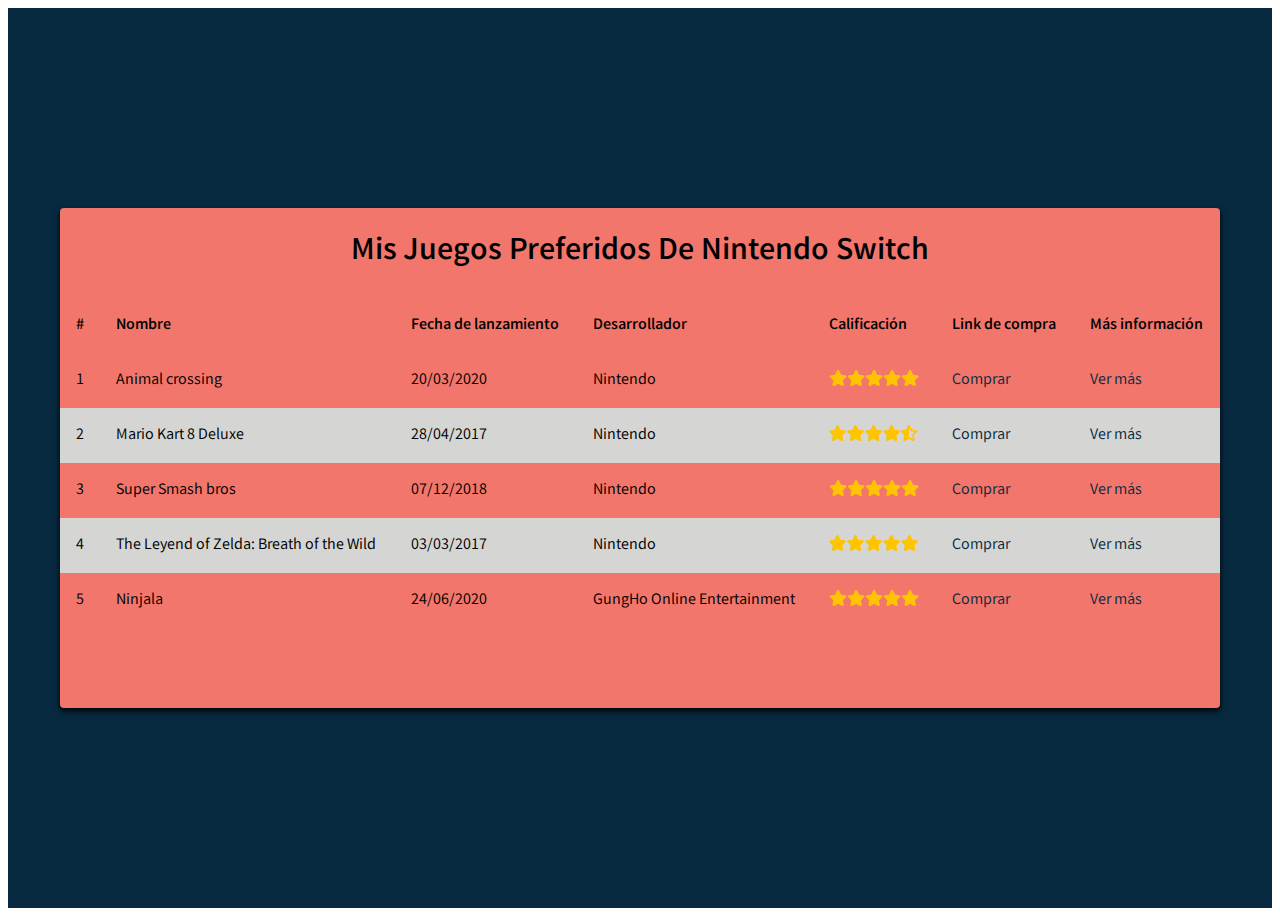
<file: index.html>
<!DOCTYPE html>
<html lang="en">

<head>
    <meta charset="UTF-8">
    <meta name="viewport" content="width=device-width, initial-scale=1.0">
    <meta http-equiv="X-UA-Compatible" content="ie=edge">
    <title>Mis juegos favoritos de Switch</title>
    <!-- Tipo de letra del sitio -->
    <link href="https://fonts.googleapis.com/css2?family=Varta:wght@300;400;700&display=swap" rel="stylesheet">
    <link rel="stylesheet" href="./assets/css/main.css">
    <!-- Normaliza el css del navegador-->
    <link rel="stylesheet" href="https://necolas.github.io/normalize.css/8.0.1/normalize.css">
    <!-- Agrega iconos a la pagina -->
    <link rel="stylesheet" href="./font-awesome/css/all.css">
    <!-- Animacion -->
    <link rel="stylesheet" href="https://cdnjs.cloudflare.com/ajax/libs/animate.css/4.0.0/animate.min.css">
</head>

<body>
    <div class="container">
        <div class="content animate__animated animate__backInUp">
            <header>
                <h1 class="title">Mis juegos preferidos de Nintendo Switch</h1>
            </header>
            <table class="table">
                <thead>
                    <th>#</th>
                    <th>Nombre</th>
                    <th>Fecha de lanzamiento</th>
                    <th>Desarrollador</th>
                    <th>Calificación</th>
                    <th>Link de compra</th>
                    <th>Más información</th>
                </thead>
                <tbody>
                    <tr>
                        <td>1</td>
                        <td>Animal crossing</td>
                        <td>20/03/2020</td>
                        <td>Nintendo</td>
                        <td>
                            </i><i class="fas fa-star"></i><i class="fas fa-star"></i><i class="fas fa-star"></i><i class="fas fa-star"></i><i class="fas fa-star"></i>
                        </td>
                        <td>
                            <a href="https://www.animal-crossing.com/new-horizons/es/" target="_blank">Comprar</a>
                        </td>
                        <td><a href="./juegos/animal-crossing.html">Ver más</a></td>
                    </tr>
                    <tr>
                        <td>2</td>
                        <td>Mario Kart 8 Deluxe</td>
                        <td>28/04/2017</td>
                        <td>Nintendo</td>
                        <td><i class="fas fa-star"><i class="fas fa-star"><i class="fas fa-star"></i><i class="fas fa-star"></i><i class="fas fa-star-half-alt"></i>
                        </td>
                        <td>
                            <a href="https://www.nintendo.es/Juegos/Nintendo-Switch/Mario-Kart-8-Deluxe-1173281.html" target="_blank">Comprar</a>
                        </td>
                        <td><a href="./juegos/mario-kart.html">Ver más</a></td>
                    </tr>
                    <tr>
                        <td>3</td>
                        <td>Super Smash bros</td>
                        <td>07/12/2018</td>
                        <td>Nintendo</td>
                        <td><i class="fas fa-star"><i class="fas fa-star"><i class="fas fa-star"><i
                                            class="fas fa-star"><i class="fas fa-star"></i></td>
                        <td>
                            <a href="https://www.smashbros.com/es_ES/" target="_blank">Comprar</a>
                        </td>
                        <td><a href="./juegos/smash-bros.html">Ver más</a></td>
                    </tr>
                    <tr>
                        <td>4</td>
                        <td>The Leyend of Zelda: Breath of the Wild</td>
                        <td>03/03/2017</td>
                        <td>Nintendo</td>
                        <td><i class="fas fa-star"><i class="fas fa-star"><i class="fas fa-star"><i
                                            class="fas fa-star"><i class="fas fa-star"></i></td>
                        <td>
                            <a href="https://www.nintendo.es/Juegos/Wii-U/The-Legend-of-Zelda-Breath-of-the-Wild-893260.html" target="_blank">Comprar</a>
                        </td>
                        <td><a href="./juegos/zelda.html">Ver más</a></td>
                    </tr>
                    <tr>
                        <td>5</td>
                        <td>Ninjala</td>
                        <td>24/06/2020</td>
                        <td>GungHo Online Entertainment</td>
                        <td><i class="fas fa-star"><i class="fas fa-star"><i class="fas fa-star"><i
                                            class="fas fa-star"><i class="fas fa-star"></i></td>
                        <td>
                            <a href="https://ninjalathegame.com/es/" target="_blank">Comprar</a>
                        </td>
                        <td><a href="./juegos/ninjala.html">Ver más</a></td>
                    </tr>
                </tbody>
            </table>
        </div>
    </div>
</body>

</html>
</file>
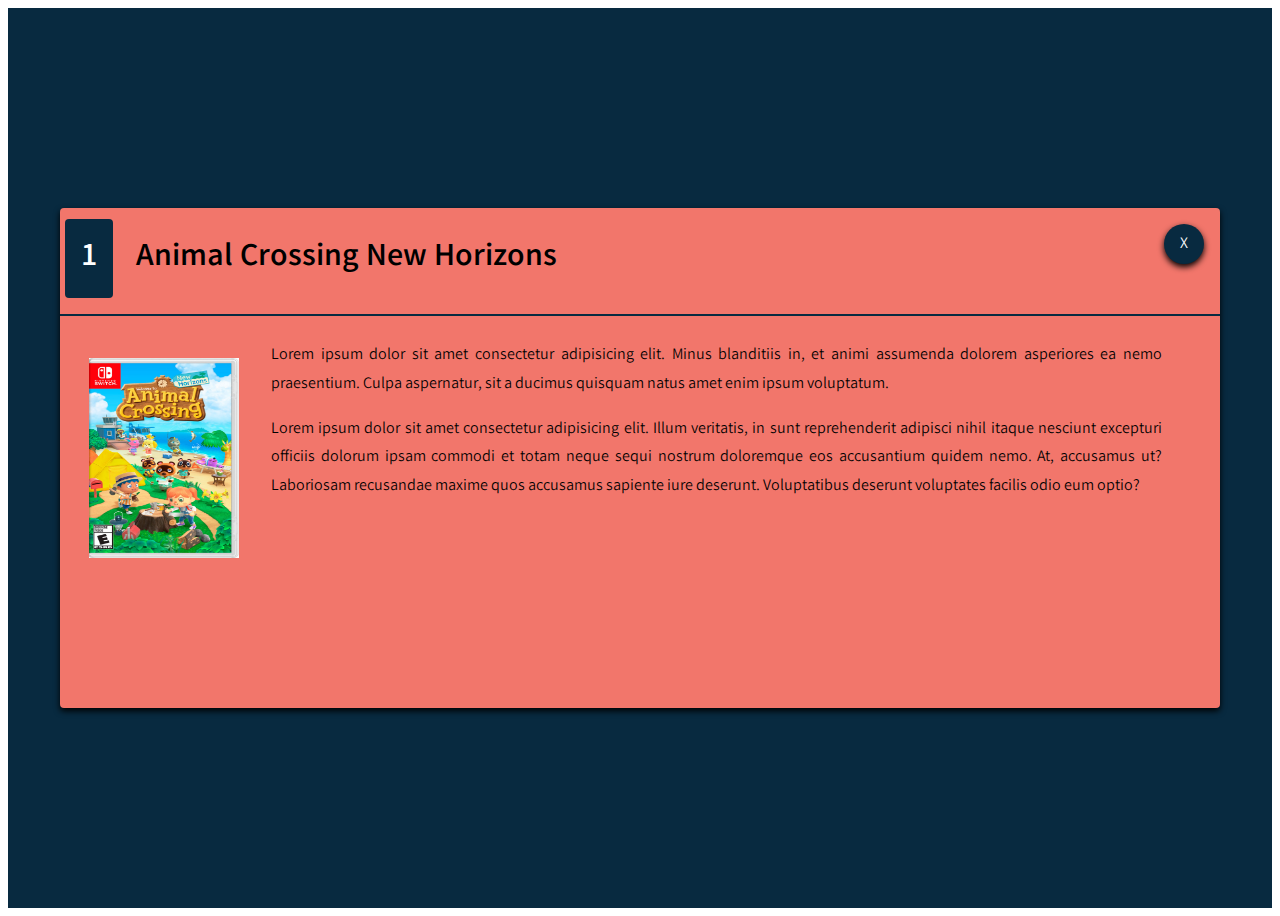
<file: juegos/animal-crossing.html>
<!DOCTYPE html>
<html lang="en">

<head>
    <meta charset="UTF-8">
    <meta name="viewport" content="width=device-width, initial-scale=1.0">
    <meta http-equiv="X-UA-Compatible" content="ie=edge">
    <title>Mis juegos favoritos de Switch</title>
    <link href="https://fonts.googleapis.com/css2?family=Varta:wght@300;400;700&display=swap" rel="stylesheet">
    <link rel="stylesheet" href="../assets/css/main.css">
    <link rel="stylesheet" href="https://necolas.github.io/normalize.css/8.0.1/normalize.css">
    <link rel="stylesheet" href="../font-awesome/css/all.css">
    <link rel="stylesheet" href="https://cdnjs.cloudflare.com/ajax/libs/animate.css/4.0.0/animate.min.css">
</head>

<body>
    <div class="container">
        <div class="content animate__animated animate__backInRight">
            <div class="actions">
                <a href="../index.html" class="close">
                    <span>X</span>
                </a>
            </div>
            <header>
                <h2 class="title-item">
                    <span class="position">1</span> Animal Crossing New Horizons
                </h2>
            </header>
            <section>
                <img src="../assets/images/animal_crossing.jpg" alt="" class="images">
                <div class="text">
                    <p class="paragraph">Lorem ipsum dolor sit amet consectetur adipisicing elit. Minus blanditiis in, et animi assumenda dolorem asperiores ea nemo praesentium. Culpa aspernatur, sit a ducimus quisquam natus amet enim ipsum voluptatum.</p>
                    <p class="paragraph">Lorem ipsum dolor sit amet consectetur adipisicing elit. Illum veritatis, in sunt reprehenderit adipisci nihil itaque nesciunt excepturi officiis dolorum ipsam commodi et totam neque sequi nostrum doloremque eos accusantium quidem
                        nemo. At, accusamus ut? Laboriosam recusandae maxime quos accusamus sapiente iure deserunt. Voluptatibus deserunt voluptates facilis odio eum optio?</p>
                </div>
            </section>
        </div>
    </div>
</body>

</html>
</file>
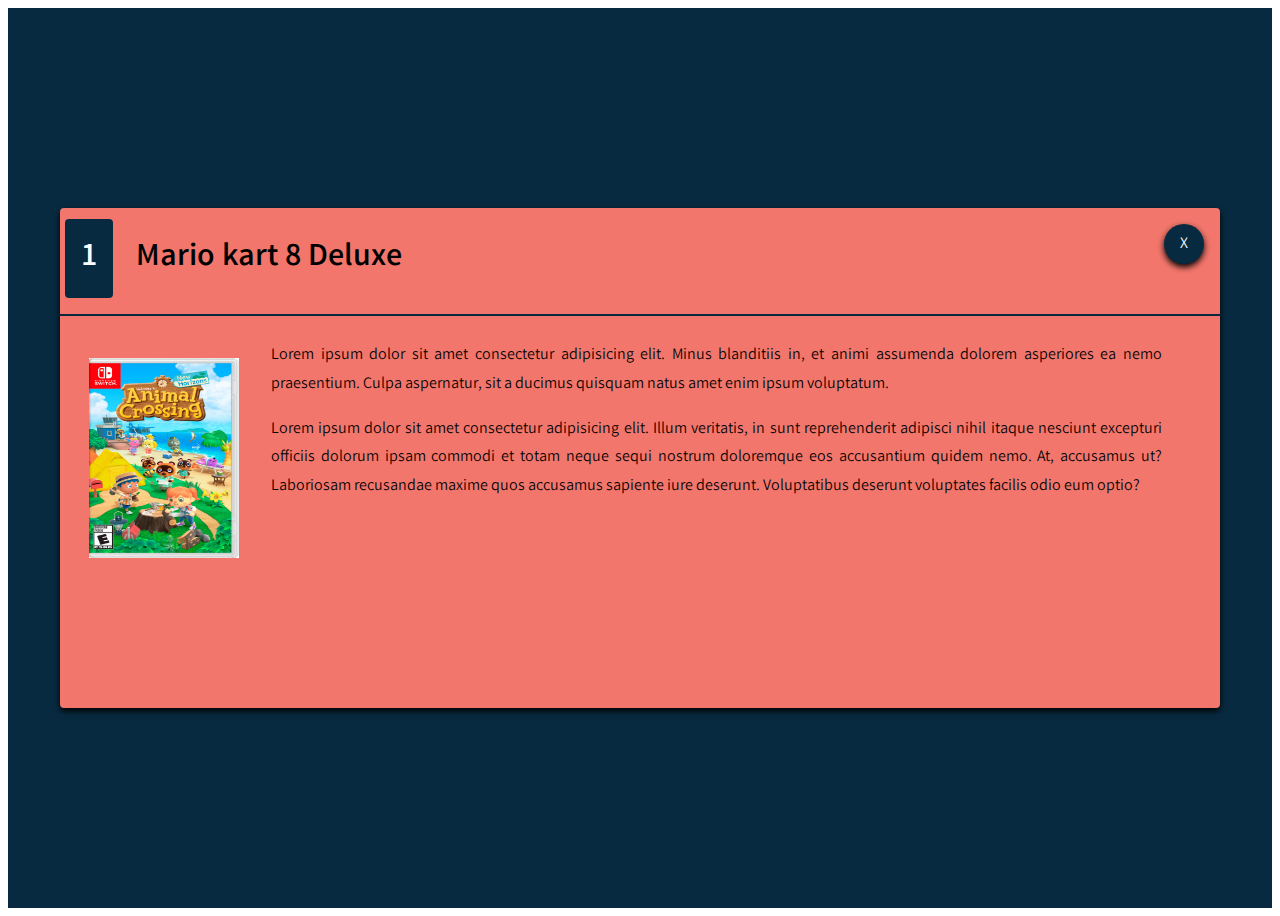
<file: juegos/mario-kart.html>
<!DOCTYPE html>
<html lang="en">

<head>
    <meta charset="UTF-8">
    <meta name="viewport" content="width=device-width, initial-scale=1.0">
    <meta http-equiv="X-UA-Compatible" content="ie=edge">
    <title>Mis juegos favoritos de Switch</title>
    <link href="https://fonts.googleapis.com/css2?family=Varta:wght@300;400;700&display=swap" rel="stylesheet">
    <link rel="stylesheet" href="../assets/css/main.css">
    <link rel="stylesheet" href="https://necolas.github.io/normalize.css/8.0.1/normalize.css">
    <link rel="stylesheet" href="../font-awesome/css/all.css">
    <link rel="stylesheet" href="https://cdnjs.cloudflare.com/ajax/libs/animate.css/4.0.0/animate.min.css">
</head>

<body>
    <div class="container">
        <div class="content animate__animated animate__backInRight">
            <div class="actions">
                <a href="../index.html" class="close">
                    <span>X</span>
                </a>
            </div>
            <header>
                <h2 class="title-item">
                    <span class="position">1</span> Mario kart 8 Deluxe
                </h2>
            </header>
            <section>
                <img src="../assets/images/animal_crossing.jpg" alt="" class="images">
                <div class="text">
                    <p class="paragraph">Lorem ipsum dolor sit amet consectetur adipisicing elit. Minus blanditiis in, et animi assumenda dolorem asperiores ea nemo praesentium. Culpa aspernatur, sit a ducimus quisquam natus amet enim ipsum voluptatum.</p>
                    <p class="paragraph">Lorem ipsum dolor sit amet consectetur adipisicing elit. Illum veritatis, in sunt reprehenderit adipisci nihil itaque nesciunt excepturi officiis dolorum ipsam commodi et totam neque sequi nostrum doloremque eos accusantium quidem
                        nemo. At, accusamus ut? Laboriosam recusandae maxime quos accusamus sapiente iure deserunt. Voluptatibus deserunt voluptates facilis odio eum optio?</p>
                </div>
            </section>
        </div>
    </div>
</body>

</html>
</file>
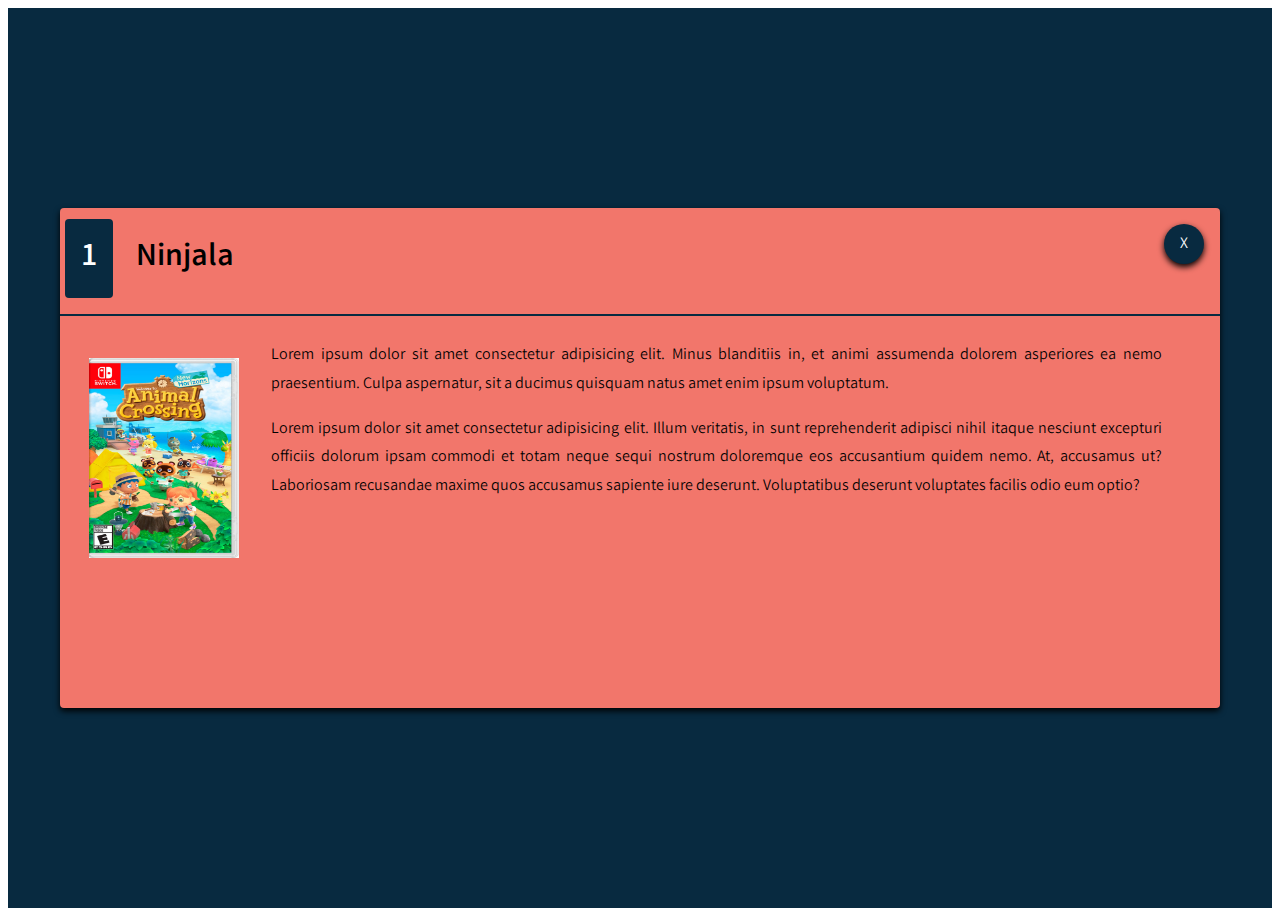
<file: juegos/ninjala.html>
<!DOCTYPE html>
<html lang="en">

<head>
    <meta charset="UTF-8">
    <meta name="viewport" content="width=device-width, initial-scale=1.0">
    <meta http-equiv="X-UA-Compatible" content="ie=edge">
    <title>Mis juegos favoritos de Switch</title>
    <link href="https://fonts.googleapis.com/css2?family=Varta:wght@300;400;700&display=swap" rel="stylesheet">
    <link rel="stylesheet" href="../assets/css/main.css">
    <link rel="stylesheet" href="https://necolas.github.io/normalize.css/8.0.1/normalize.css">
    <link rel="stylesheet" href="../font-awesome/css/all.css">
    <link rel="stylesheet" href="https://cdnjs.cloudflare.com/ajax/libs/animate.css/4.0.0/animate.min.css">
</head>

<body>
    <div class="container">
        <div class="content animate__animated animate__backInRight">
            <div class="actions">
                <a href="../index.html" class="close">
                    <span>X</span>
                </a>
            </div>
            <header>
                <h2 class="title-item">
                    <span class="position">1</span> Ninjala
                </h2>
            </header>
            <section>
                <img src="../assets/images/animal_crossing.jpg" alt="" class="images">
                <div class="text">
                    <p class="paragraph">Lorem ipsum dolor sit amet consectetur adipisicing elit. Minus blanditiis in, et animi assumenda dolorem asperiores ea nemo praesentium. Culpa aspernatur, sit a ducimus quisquam natus amet enim ipsum voluptatum.</p>
                    <p class="paragraph">Lorem ipsum dolor sit amet consectetur adipisicing elit. Illum veritatis, in sunt reprehenderit adipisci nihil itaque nesciunt excepturi officiis dolorum ipsam commodi et totam neque sequi nostrum doloremque eos accusantium quidem
                        nemo. At, accusamus ut? Laboriosam recusandae maxime quos accusamus sapiente iure deserunt. Voluptatibus deserunt voluptates facilis odio eum optio?</p>
                </div>
            </section>
        </div>
    </div>
</body>

</html>
</file>
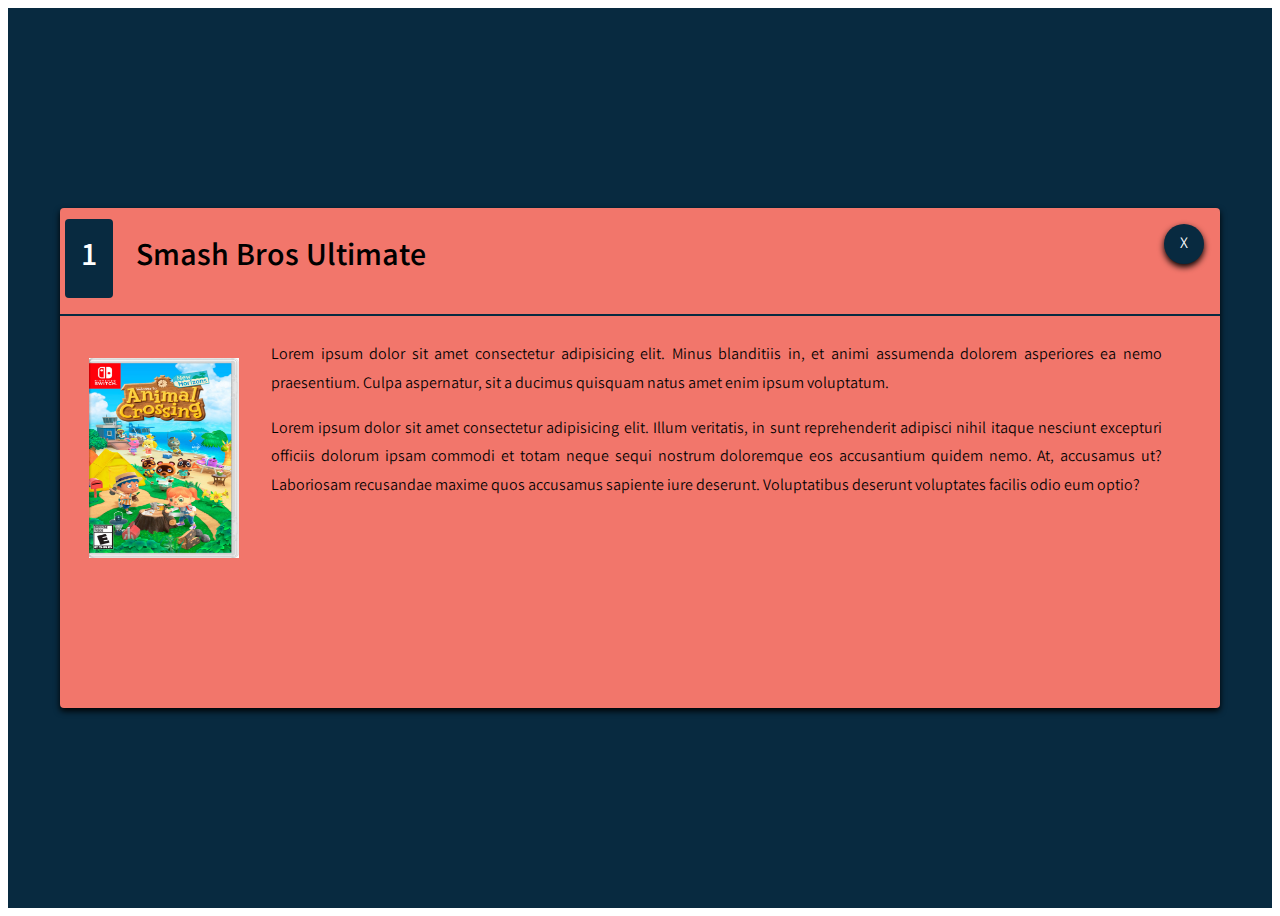
<file: juegos/smash-bros.html>
<!DOCTYPE html>
<html lang="en">

<head>
    <meta charset="UTF-8">
    <meta name="viewport" content="width=device-width, initial-scale=1.0">
    <meta http-equiv="X-UA-Compatible" content="ie=edge">
    <title>Mis juegos favoritos de Switch</title>
    <link href="https://fonts.googleapis.com/css2?family=Varta:wght@300;400;700&display=swap" rel="stylesheet">
    <link rel="stylesheet" href="../assets/css/main.css">
    <link rel="stylesheet" href="https://necolas.github.io/normalize.css/8.0.1/normalize.css">
    <link rel="stylesheet" href="../font-awesome/css/all.css">
    <link rel="stylesheet" href="https://cdnjs.cloudflare.com/ajax/libs/animate.css/4.0.0/animate.min.css">
</head>

<body>
    <div class="container">
        <div class="content animate__animated animate__backInRight">
            <div class="actions">
                <a href="../index.html" class="close">
                    <span>X</span>
                </a>
            </div>
            <header>
                <h2 class="title-item">
                    <span class="position">1</span> Smash Bros Ultimate
                </h2>
            </header>
            <section>
                <img src="../assets/images/animal_crossing.jpg" alt="" class="images">
                <div class="text">
                    <p class="paragraph">Lorem ipsum dolor sit amet consectetur adipisicing elit. Minus blanditiis in, et animi assumenda dolorem asperiores ea nemo praesentium. Culpa aspernatur, sit a ducimus quisquam natus amet enim ipsum voluptatum.</p>
                    <p class="paragraph">Lorem ipsum dolor sit amet consectetur adipisicing elit. Illum veritatis, in sunt reprehenderit adipisci nihil itaque nesciunt excepturi officiis dolorum ipsam commodi et totam neque sequi nostrum doloremque eos accusantium quidem
                        nemo. At, accusamus ut? Laboriosam recusandae maxime quos accusamus sapiente iure deserunt. Voluptatibus deserunt voluptates facilis odio eum optio?</p>
                </div>
            </section>
        </div>
    </div>
</body>

</html>
</file>
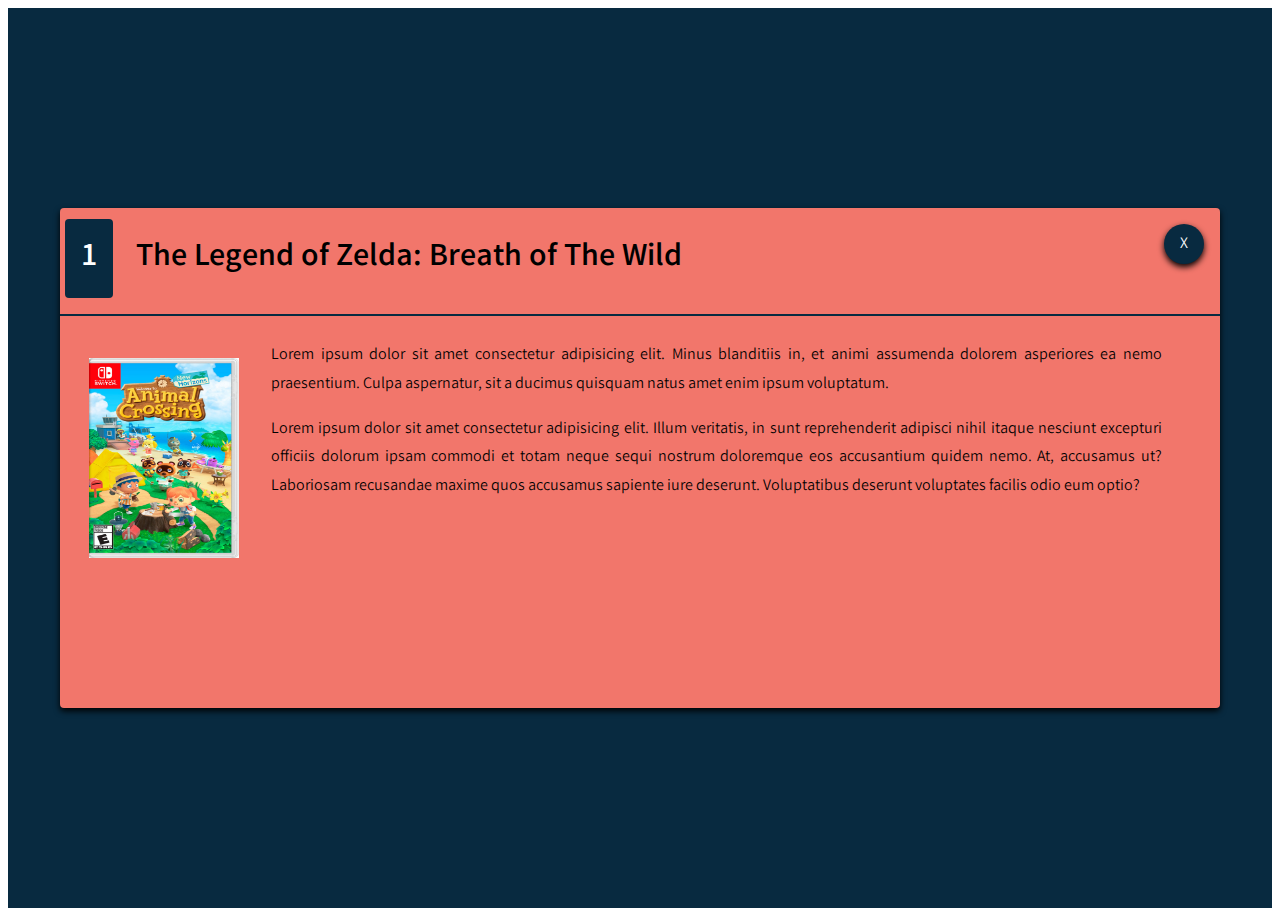
<file: juegos/zelda.html>
<!DOCTYPE html>
<html lang="en">

<head>
    <meta charset="UTF-8">
    <meta name="viewport" content="width=device-width, initial-scale=1.0">
    <meta http-equiv="X-UA-Compatible" content="ie=edge">
    <title>Mis juegos favoritos de Switch</title>
    <link href="https://fonts.googleapis.com/css2?family=Varta:wght@300;400;700&display=swap" rel="stylesheet">
    <link rel="stylesheet" href="../assets/css/main.css">
    <link rel="stylesheet" href="https://necolas.github.io/normalize.css/8.0.1/normalize.css">
    <link rel="stylesheet" href="../font-awesome/css/all.css">
    <link rel="stylesheet" href="https://cdnjs.cloudflare.com/ajax/libs/animate.css/4.0.0/animate.min.css">
</head>

<body>
    <div class="container">
        <div class="content animate__animated animate__backInRight">
            <div class="actions">
                <a href="../index.html" class="close">
                    <span>X</span>
                </a>
            </div>
            <header>
                <h2 class="title-item">
                    <span class="position">1</span> The Legend of Zelda: Breath of The Wild
                </h2>
            </header>
            <section>
                <img src="../assets/images/animal_crossing.jpg" alt="" class="images">
                <div class="text">
                    <p class="paragraph">Lorem ipsum dolor sit amet consectetur adipisicing elit. Minus blanditiis in, et animi assumenda dolorem asperiores ea nemo praesentium. Culpa aspernatur, sit a ducimus quisquam natus amet enim ipsum voluptatum.</p>
                    <p class="paragraph">Lorem ipsum dolor sit amet consectetur adipisicing elit. Illum veritatis, in sunt reprehenderit adipisci nihil itaque nesciunt excepturi officiis dolorum ipsam commodi et totam neque sequi nostrum doloremque eos accusantium quidem
                        nemo. At, accusamus ut? Laboriosam recusandae maxime quos accusamus sapiente iure deserunt. Voluptatibus deserunt voluptates facilis odio eum optio?</p>
                </div>
            </section>
        </div>
    </div>
</body>

</html>
</file>
<file: assets/css/main.css>
html {
    font-family: 'Varta', sans-serif;
}

a {
    text-decoration: none;
    color: #082A40;
}

img {
    max-width: 100%;
}

a:hover {
    opacity: 0.3;
}

.title {
    text-transform: capitalize;
    font-weight: 700;
    text-align: center;
}

.container {
    background-color: #082A40;
    height: 100vh;
    /* width: 100vw; Se pone vw en el width */
    display: flex;
    align-items: center;
    justify-content: center;
}

.content {
    max-width: 1160px;
    width: 100%;
    height: 80vh;
    background-color: #F2766B;
    /*Para poner una sombra se usa: box-shadow: diferenciaHorizontal diferenciaVertical desenfoque amplitud color;*/
    /* box-shadow: 0 3px gpx rgba(0, 0, 0, 0.16), 0 3px 6px rgba(0, 0, 0, 0.23); */
    box-shadow: 0 3px 6px #000;
    border-radius: 4px;
    position: relative;
    /* padding: 1.8em; */
    overflow: auto;
}

.actions .close {
    position: absolute;
    top: 1em;
    right: 1em;
}

.close {
    height: 40px;
    width: 40px;
    color: white;
    border-radius: 50%;
    background-color: #082A40;
    display: inline-block;
    box-shadow: 0 3px 6px #000;
    font-weight: 300;
    cursor: pointer;
    display: flex;
    align-items: center;
    justify-content: center;
}

.images {
    width: 150px;
    height: 200px;
    padding-left: 13px;
    margin: 1em;
    margin-right: 2em;
    float: left;
}

.text {
    width: 95%;
    vertical-align: top;
}

.paragraph {
    line-height: 1.8em;
    font-weight: 300;
    text-align: justify;
}

.table {
    width: 100%;
    border-spacing: 0;
    /*Esta propiedad quita la separacion entre cada uno de los elementos (los cuadritos)*/
}

.table th,
.table td {
    padding: 1em;
    text-align: left;
}

.fa-star {
    color: #ffc400;
}

.title-item {
    /* SHORTHAND PROPERTIES 
    border-bottom-style: solid;
    border-width: 2px;
    border-color: #082A40; */
    font-size: 2em;
    border-bottom: solid 2px #082A40;
    padding-bottom: 1em;
    /* padding: arriba derecha abajo izquierda; */
    /* padding: arriba/abajo derecha/izquierda; */
}


/*Pondra un color de fondo en la tabla*/

.table tr:nth-child(even) {
    /* Even es para par y Odd para impar*/
    background-color: #D5D5D3;
}

.position {
    background-color: #082A40;
    color: white;
    padding: 0.5em;
    border-radius: 4px;
    margin-left: 5px;
    margin-right: 0.5em;
}

@media (max-width:600px) {
    .content {
        padding: 1em;
    }
    td {
        display: block;
        width: 100%;
    }
    td:nth-of-type(1) {
        font-size: 1.5em;
        font-weight: bold;
        color: #082A40;
    }
    th {
        display: none;
    }
}

@media (min-height:500px) {
    .content {
        height: 500px;
    }
}
</file>
